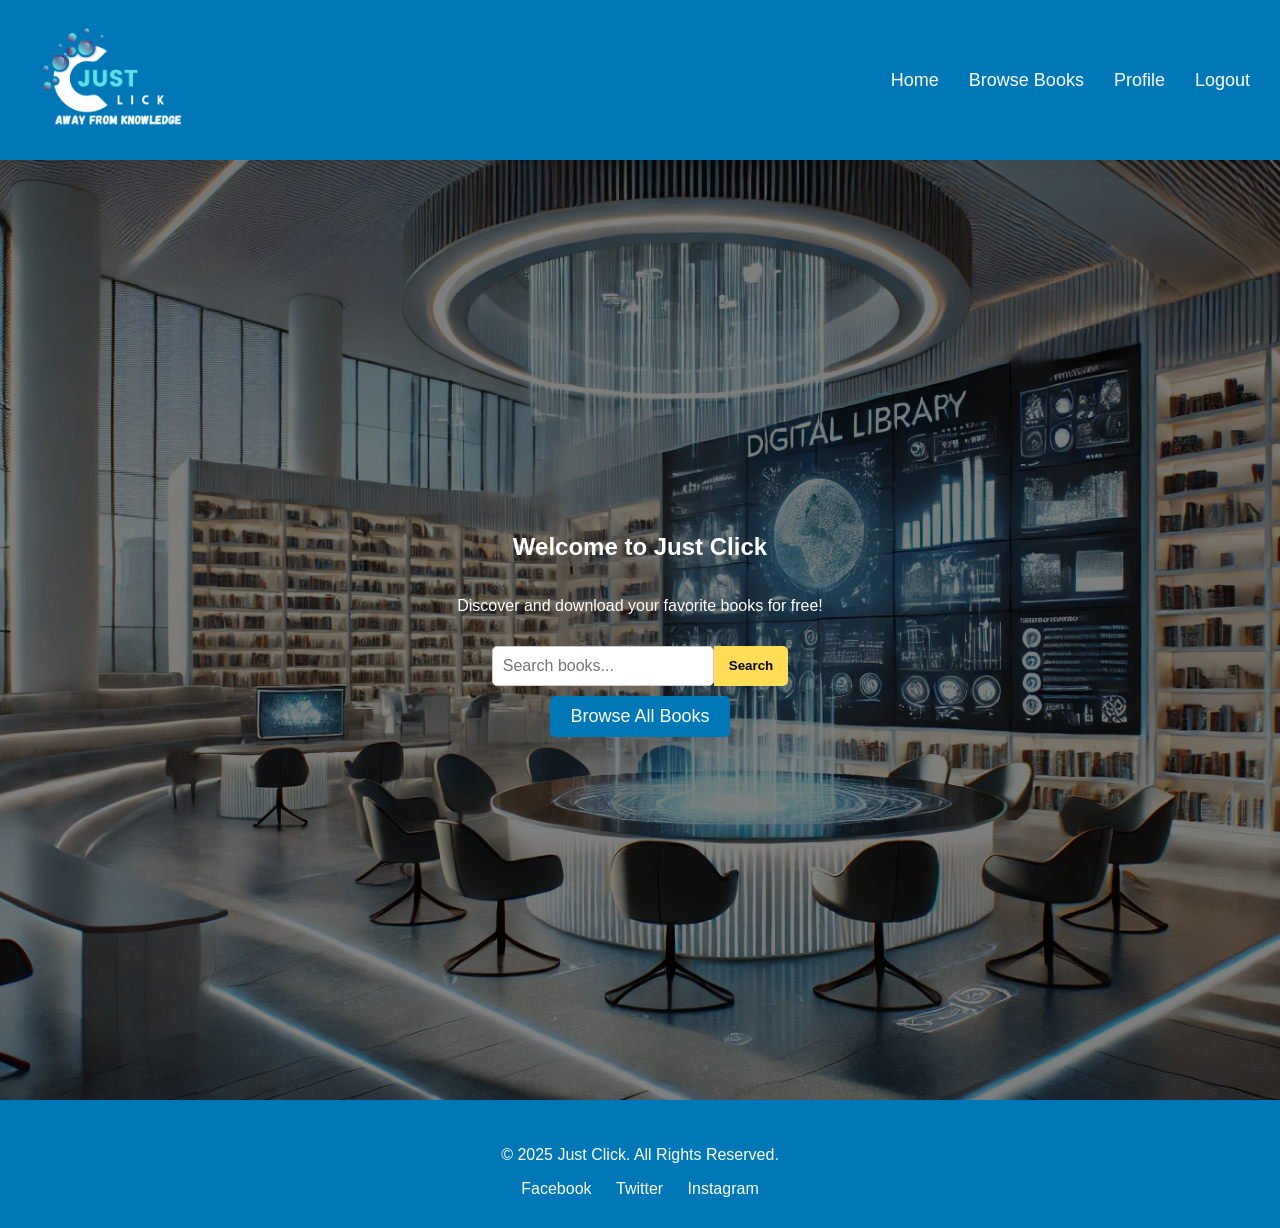
<file: index.html>
<!DOCTYPE html>
<html lang="en">
<head>
    <meta charset="UTF-8">
    <meta name="viewport" content="width=device-width, initial-scale=1.0">
    <meta name="description" content="Explore and download your favorite books for free at Just Click Library. Discover a wide range of featured books and more!">
    <title>E-Book Library | Home</title>
    <link rel="stylesheet" href="styles.css">
</head>
<body>
    <!-- Header Section -->
    <header>
        <div class="logo">
        <img src="logo.png">
        </div>
        <nav>
            <ul>
                <li><a href="home.html">Home</a></li>
                <li><a href="browsebooks.html">Browse Books</a></li>
                <li><a href="profile.html" class="active">Profile</a></li>
                <li><a href="logout.html">Logout</a></li>
            </ul>
        </nav>
    </header>

    <!-- Hero Section -->
    <section class="hero">
        
        <h1>Welcome to  Just Click</h1>
        <p>Discover and download your favorite books for free!</p>
        <form action="/search" method="GET" class="searchbar">
            <input type="text" name="query" placeholder="Search books...">
            <button type="submit">Search</button>
        </form>
        <a href="browsebooks.html" class="cta-button">Browse All Books</a>
    </section>

    <!-- Featured Books Section 
    <section class="featured">
        <h2>Featured Books</h2>
        <div class="book-list">
            <div class="book">
                <a href="book1-details.html">
                    <img src="48lawsofpower.jpg" alt="48 Laws of Power">
                    <h3>48 Laws of Power</h3>
                </a>
            </div>
            <div class="book">
                <a href="book2-details.html">
                    <img src="allquiteonwesternfront.jpg" alt="All Quiet on the Western Front">
                    <h3>All Quiet on the Western Front</h3>
                </a>
            </div>
            <div class="book">
                <a href="book3-details.html">
                    <img src="thinkandgrowrich.jpg" alt="Think and Grow Rich">
                    <h3>Think and Grow Rich</h3>
                </a>
            </div>
        </div>
    </section>
-->
    <!-- Footer -->
    <footer>
        <p>&copy; 2025 Just Click. All Rights Reserved.</p>
        <div class="social-links">
            <a href="#">Facebook</a>
            <a href="#">Twitter</a>
            <a href="#">Instagram</a>
        </div>
    </footer>
</body>
</html>
</file>
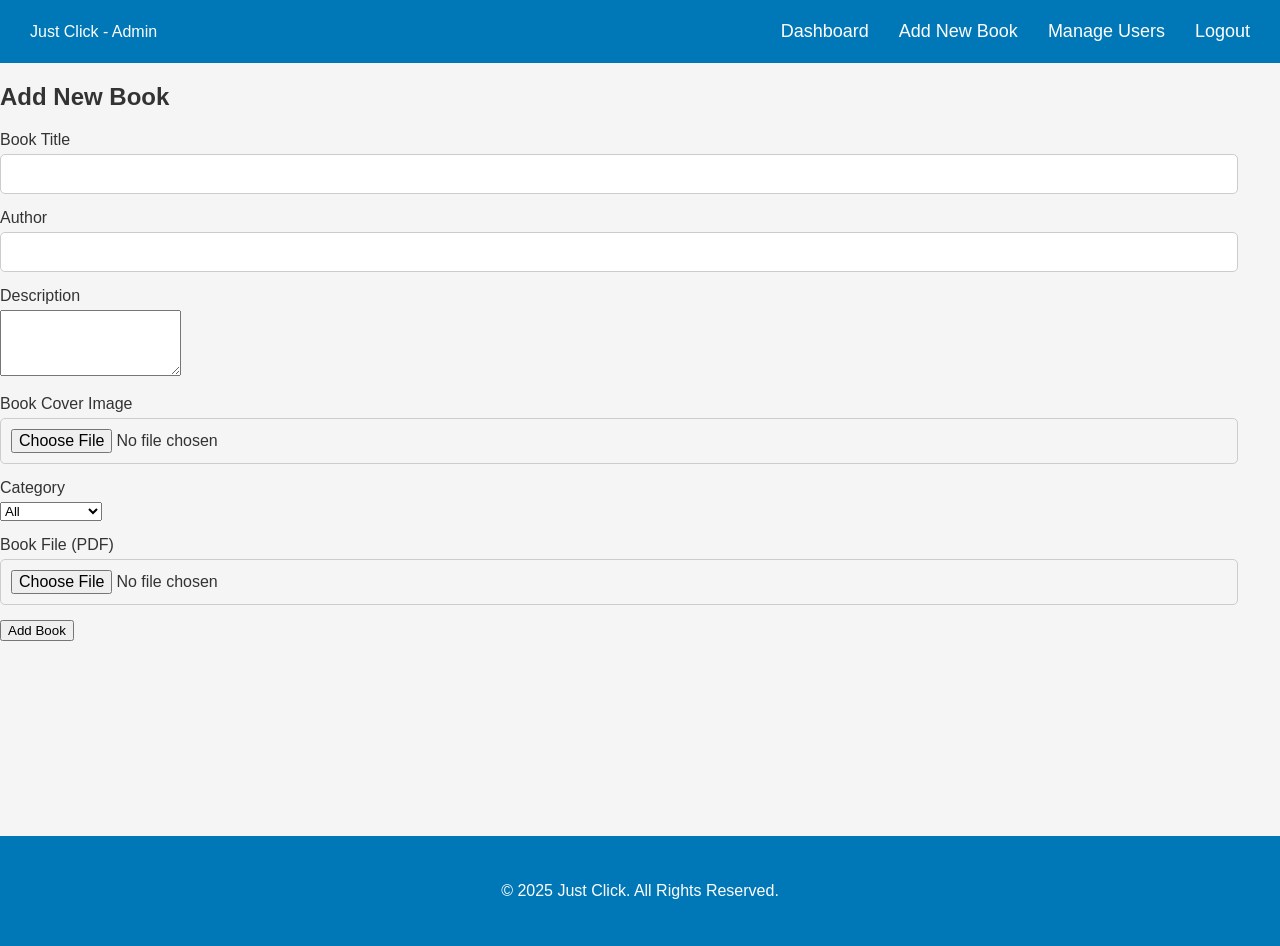
<file: addbook.html>
<!DOCTYPE html>
<html lang="en">
<head>
    <meta charset="UTF-8">
    <meta name="viewport" content="width=device-width, initial-scale=1.0">
    <meta name="description" content="Add a new book to the Just Click Library">
    <title>Add New Book | Just Click</title>
    <link rel="stylesheet" href="styles.css">
</head>
<body>
    <!-- Admin Header -->
    <header>
        <div class="logo">Just Click - Admin</div>
        <nav>
            <ul>
                <li><a href="admin.html">Dashboard</a></li>
                <li><a href="addbook.html">Add New Book</a></li>
                <li><a href="manageusers.html">Manage Users</a></li>
                <li><a href="logout.html">Logout</a></li>
            </ul>
        </nav>
    </header>

    <!-- Add Book Form -->
    <section class="add-book">
        <h1>Add New Book</h1>
        <form action="/admin/addbook" method="POST" enctype="multipart/form-data">
            <div class="form-group">
                <label for="title">Book Title</label>
                <input type="text" id="title" name="title" required>
            </div>
            <div class="form-group">
                <label for="author">Author</label>
                <input type="text" id="author" name="author" required>
            </div>
            <div class="form-group">
                <label for="description">Description</label>
                <textarea id="description" name="description" rows="4" required></textarea>
            </div>
            <div class="form-group">
                <label for="cover">Book Cover Image</label>
                <input type="file" id="cover" name="cover" accept="image/*" required>
            </div>
            <div class="form-group">
                <div class="form-group">
                    <label for="category">Category</label>
                    <select id="category" name="category" required>
                        <option value="">All</option>
                        <option value="self-help">Self-Help</option>
                        <option value="Science">Science</option>
                        <option value="Maths">Maths</option>
                        <option value="Programming">Programming</option>
                    </select>
                </div>
                <div class="form-group">
                    <label for="book-file">Book File (PDF)</label>
                    <input type="file" id="book-file" name="book-file" accept=".pdf" required>
                </div>
                <button type="submit">Add Book</button>
            </div>
        </form>
    </section>
    <br>
    <br>
    <br>
    <br>
    <br>
    <br>
    <br>
    <br>
    <br>
    <br>
  <!-- Footer -->
    <footer>
        <p>&copy; 2025 Just Click. All Rights Reserved.</p>
    </footer>
</body>
</html>
</file>
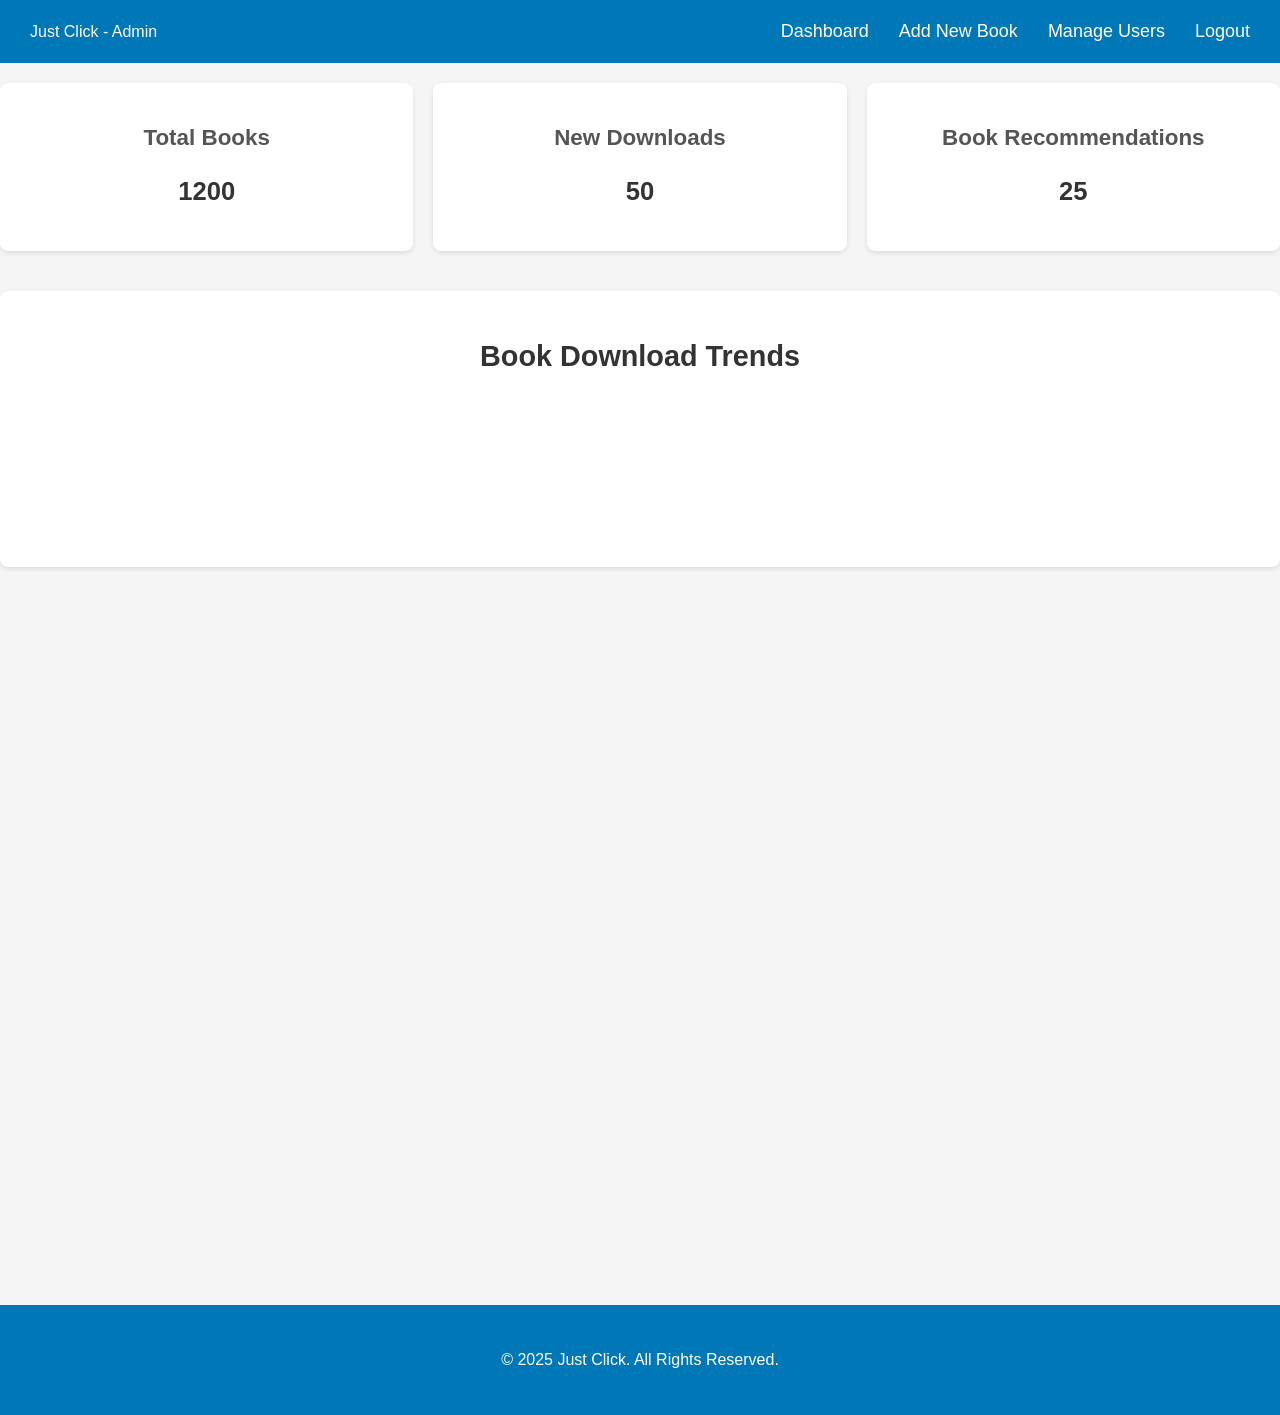
<file: admin.html>
<!DOCTYPE html>
<html lang="en">
<head>
    <meta charset="UTF-8">
    <meta name="viewport" content="width=device-width, initial-scale=1.0">
    <meta name="description" content="Admin Panel for managing E-Book Library content">
    <title>Admin Panel | Just Click</title>
    <link rel="stylesheet" href="styles.css">
</head>
<body>
    <!-- Admin Header -->
    <header>
        <div class="logo">Just Click - Admin</div>
        <nav>
            <ul>
                <li><a href="admin.html">Dashboard</a></li>
                <li><a href="addbook.html">Add New Book</a></li>
                <li><a href="manageusers.html">Manage Users</a></li>
                <li><a href="logout.html">Logout</a></li>
            </ul>
        </nav>
    </header>

    <!-- Admin Dashboard -->
    
    <!-- Dashboard Section -->
    <section class="dashboard">
        <h2></h2>
        <div class="dashboard-cards">
            <!-- Example Cards for Dashboard Metrics -->
            <div class="dashboard-card">
                <h3>Total Books</h3>
                <p>1200</p>
            </div>
            <div class="dashboard-card">
                <h3>New Downloads</h3>
                <p>50</p>
            </div>
            <div class="dashboard-card">
                <h3>Book Recommendations</h3>
                <p>25</p>
            </div>
        </div>
        <!-- Additional Data like Graphs/Charts (You can later add them dynamically with JS) -->
        <div class="dashboard-graphs">
            <h3>Book Download Trends</h3>
            <canvas id="downloadsChart"></canvas>
            
        </div>
    </section>
    <br>
    <br>
    <br>
    <br>
    <br>
    
<br>
<br>
<br>
<br>
<br>

<br>
<br>
<br>
<br>
<br>

<br>
<br>
<br>
<br>
<br>

<br>
<br>
<br>
<br>
<br>
<br>
<br>
<br>
<br>
<br>
<br>

<br>
<br>
<br>
<br>
<br>

<br>
<br>
<br>
<br>
<br>
    <!-- Footer -->
    <footer>
        <p>&copy; 2025 Just Click. All Rights Reserved.</p>
    </footer>
</body>
</html>
</file>
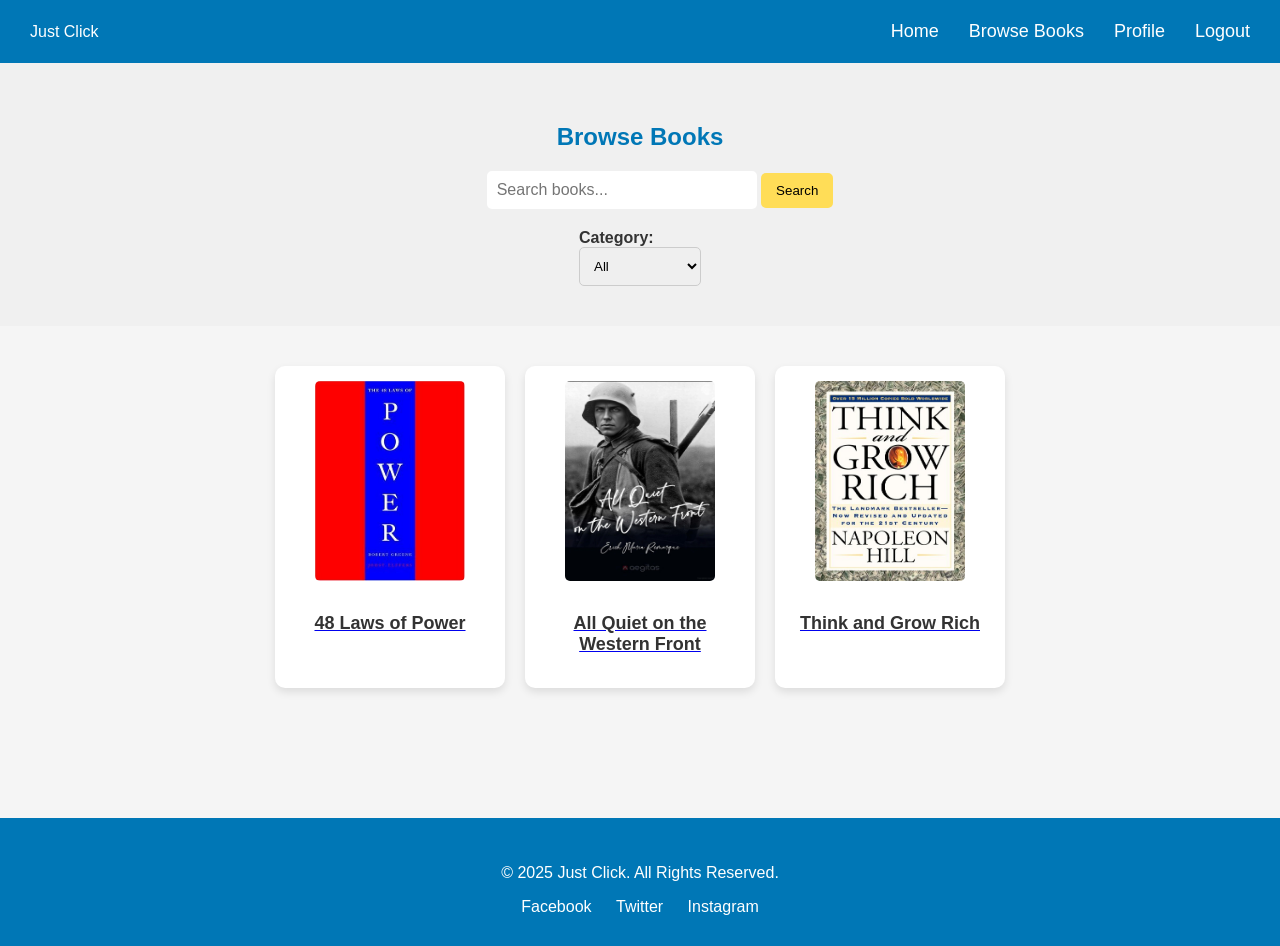
<file: browsebooks.html>
<!DOCTYPE html>
<html lang="en">
<head>
    <meta charset="UTF-8">
    <meta name="viewport" content="width=device-width, initial-scale=1.0">
    <meta name="description" content="Browse and explore a wide range of books available for free download at E-Book Library.">
    <title>Just Click | Browse Books</title>
    <link rel="stylesheet" href="styles.css">
</head>
<body>
    <!-- Header Section -->
    <header>
        <div class="logo">Just Click</div>
        <nav>
            <ul>
                <li><a href="home.html">Home</a></li>
                <li><a href="browsebooks.html">Browse Books</a></li>
                <li><a href="profile.html" class="active">Profile</a></li>
                <li><a href="logout.html">Logout</a></li>
            </ul>
        </nav>
    </header>

    <!-- Search and Filter Section -->
    <section class="search-filter">
        <h1>Browse Books</h1>
        <form action="/search" method="GET" class="search-bar">
            <input type="text" name="query" placeholder="Search books...">
            <button type="submit">Search</button>
        </form>
        <div class="filter-options">
            <label for="category">Category:</label>
            <select id="category" name="category">
                <option value="">All</option>
                <option value="self-help">Self-Help</option>
                <option value="Science">Science</option>
                <option value="Maths">Maths</option>
                <option value="Programming">Programming</option>
            </select>
        </div>
    </section>

    <!-- Book Listings Section -->
    <section class="book-listings">
        <div class="book-list">
            <!-- Sample Book Card -->
            <div class="book">
                <a href="book1-details.html">
                    <img src="48lawsofpower.jpg" alt="48 Laws of Power">
                    <h3>48 Laws of Power</h3>
                </a>
            </div>
            <div class="book">
                <a href="book2-details.html">
                    <img src="allquiteonwesternfront.jpg" alt="All Quiet on the Western Front">
                    <h3>All Quiet on the Western Front</h3>
                </a>
            </div>
            <div class="book">
                <a href="book3-details.html">
                    <img src="thinkandgrowrich.jpg" alt="Think and Grow Rich">
                    <h3>Think and Grow Rich</h3>
                </a>
            </div>
            <!-- More books can be added here -->
        </div>
    </section>
<br>
<br>
<br>
<br>
<br>

    <!-- Footer -->
    <footer>
        <p>&copy; 2025 Just Click. All Rights Reserved.</p>
        <div class="social-links">
            <a href="#">Facebook</a>
            <a href="#">Twitter</a>
            <a href="#">Instagram</a>
        </div>
    </footer>
</body>
</html>
</file>
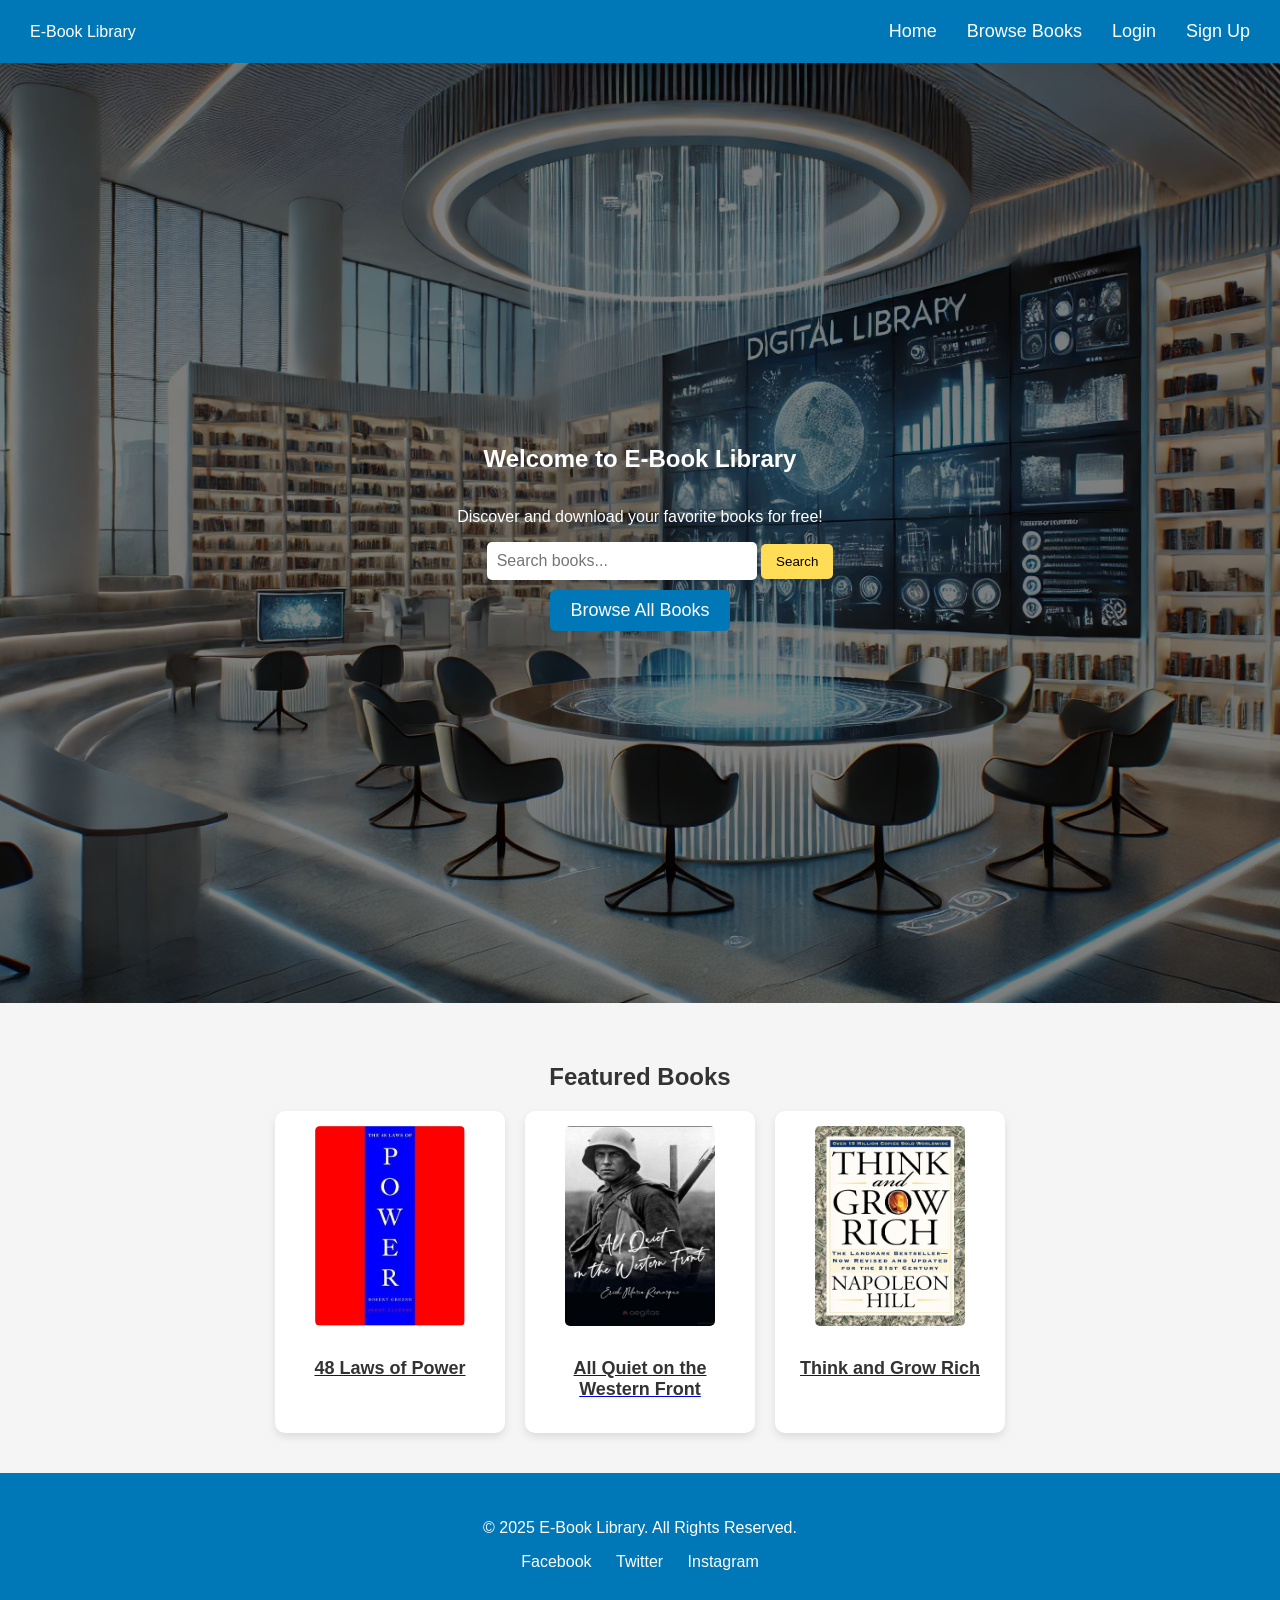
<file: guest.html>
<!DOCTYPE html>
<html lang="en">
<head>
    <meta charset="UTF-8">
    <meta name="viewport" content="width=device-width, initial-scale=1.0">
    <meta name="description" content="Explore and download your favorite books for free at E-Book Library. Discover a wide range of featured books and more!">
    <title>E-Book Library | Guest</title>
    <link rel="stylesheet" href="styles.css">
</head>
<body>
    <!-- Header Section -->
    <header>
        <div class="logo">E-Book Library</div>
        <nav>
            <ul>
                <li><a href="guesthome.html">Home</a></li>
                <li><a href="browsebooks.html">Browse Books</a></li>
                <li><a href="login.html">Login</a></li>
                <li><a href="signup.html">Sign Up</a></li>
            </ul>
        </nav>
    </header>

    <!-- Hero Section -->
    <section class="hero">
        <h1>Welcome to E-Book Library</h1>
        <p>Discover and download your favorite books for free!</p>
        <form action="/search" method="GET" class="search-bar">
            <input type="text" name="query" placeholder="Search books...">
            <button type="submit">Search</button>
        </form>
        <a href="browsebooks.html" class="cta-button">Browse All Books</a>
    </section>

    <!-- Featured Books Section -->
    <section class="featured">
        <h2>Featured Books</h2>
        <div class="book-list">
            <div class="book">
                <a href="book1-details.html">
                    <img src="48lawsofpower.jpg" alt="48 Laws of Power">
                    <h3>48 Laws of Power</h3>
                </a>
            </div>
            <div class="book">
                <a href="book2-details.html">
                    <img src="allquiteonwesternfront.jpg" alt="All Quiet on the Western Front">
                    <h3>All Quiet on the Western Front</h3>
                </a>
            </div>
            <div class="book">
                <a href="book3-details.html">
                    <img src="thinkandgrowrich.jpg" alt="Think and Grow Rich">
                    <h3>Think and Grow Rich</h3>
                </a>
            </div>
        </div>
    </section>

    <!-- Footer -->
    <footer>
        <p>&copy; 2025 E-Book Library. All Rights Reserved.</p>
        <div class="social-links">
            <a href="#">Facebook</a>
            <a href="#">Twitter</a>
            <a href="#">Instagram</a>
        </div>
    </footer>
</body>
</html>
</file>
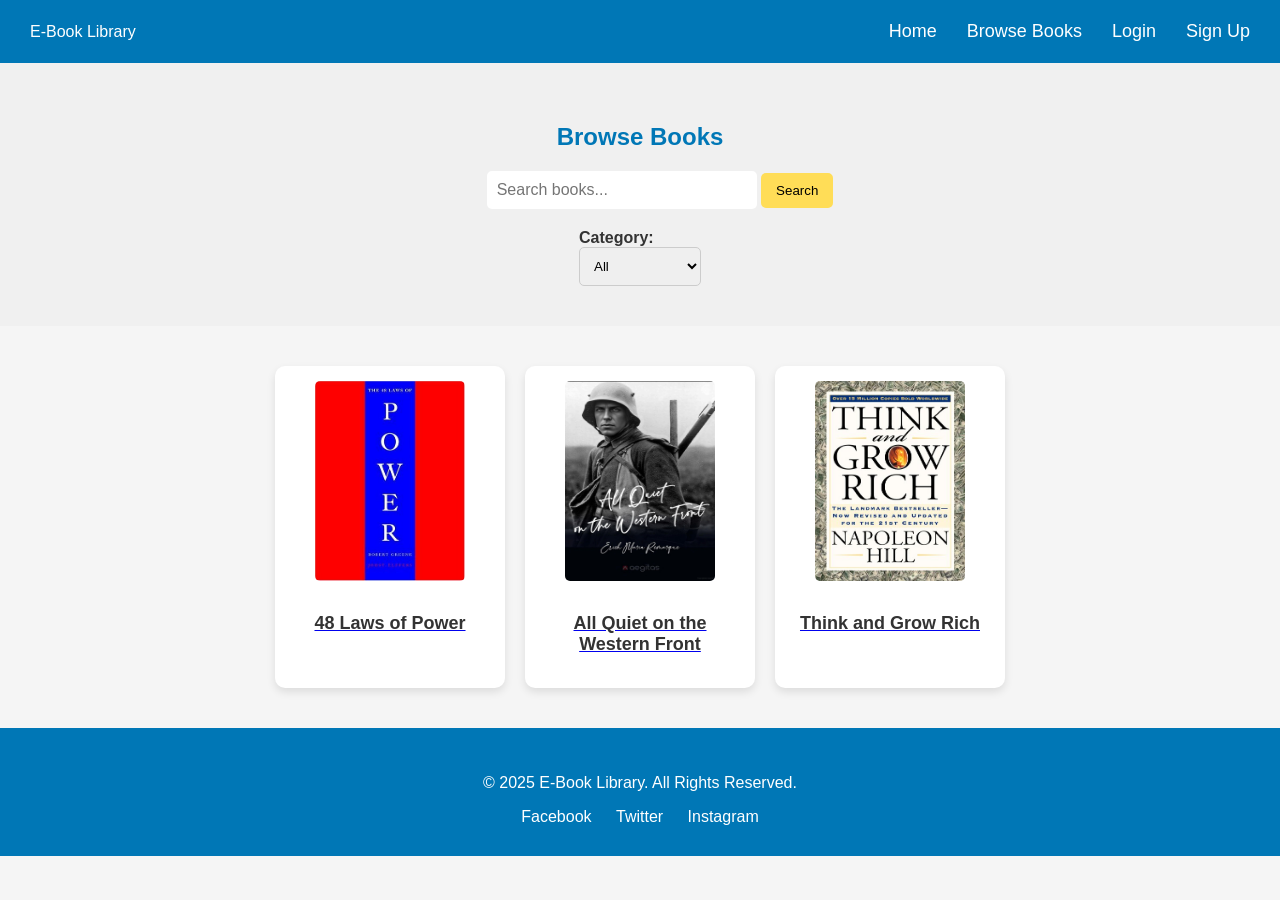
<file: guestbrowsebooks.html>
<!DOCTYPE html>
<html lang="en">
<head>
    <meta charset="UTF-8">
    <meta name="viewport" content="width=device-width, initial-scale=1.0">
    <meta name="description" content="Browse and explore a wide range of books available for free download at E-Book Library.">
    <title>E-Book Library | Browse Books</title>
    <link rel="stylesheet" href="styles.css">
</head>
<body>
    <!-- Header Section -->
    <header>
        <div class="logo">E-Book Library</div>
        <nav>
            <ul>
                <li><a href="guesthome.html">Home</a></li>
                <li><a href="guestbrowsebooks.html">Browse Books</a></li>
                <li><a href="login.html">Login</a></li>
                <li><a href="signup.html">Sign Up</a></li>
            </ul>
        </nav>
    </header>

    <!-- Search and Filter Section -->
    <section class="search-filter">
        <h1>Browse Books</h1>
        <form action="/search" method="GET" class="search-bar">
            <input type="text" name="query" placeholder="Search books...">
            <button type="submit">Search</button>
        </form>
        <div class="filter-options">
            <label for="category">Category:</label>
            <select id="category" name="category">
                <option value="">All</option>
                <option value="self-help">Self-Help</option>
                <option value="Science">Science</option>
                <option value="Maths">Maths</option>
                <option value="Programming">Programming</option>
            </select>
        </div>
    </section>

    <!-- Book Listings Section -->
    <section class="book-listings">
        <div class="book-list">
            <!-- Sample Book Card -->
            <div class="book">
                <a href="book1-details.html">
                    <img src="48lawsofpower.jpg" alt="48 Laws of Power">
                    <h3>48 Laws of Power</h3>
                </a>
            </div>
            <div class="book">
                <a href="book2-details.html">
                    <img src="allquiteonwesternfront.jpg" alt="All Quiet on the Western Front">
                    <h3>All Quiet on the Western Front</h3>
                </a>
            </div>
            <div class="book">
                <a href="book3-details.html">
                    <img src="thinkandgrowrich.jpg" alt="Think and Grow Rich">
                    <h3>Think and Grow Rich</h3>
                </a>
            </div>
            <!-- More books can be added here -->
        </div>
    </section>

    <!-- Footer -->
    <footer>
        <p>&copy; 2025 E-Book Library. All Rights Reserved.</p>
        <div class="social-links">
            <a href="#">Facebook</a>
            <a href="#">Twitter</a>
            <a href="#">Instagram</a>
        </div>
    </footer>
</body>
</html>
</file>
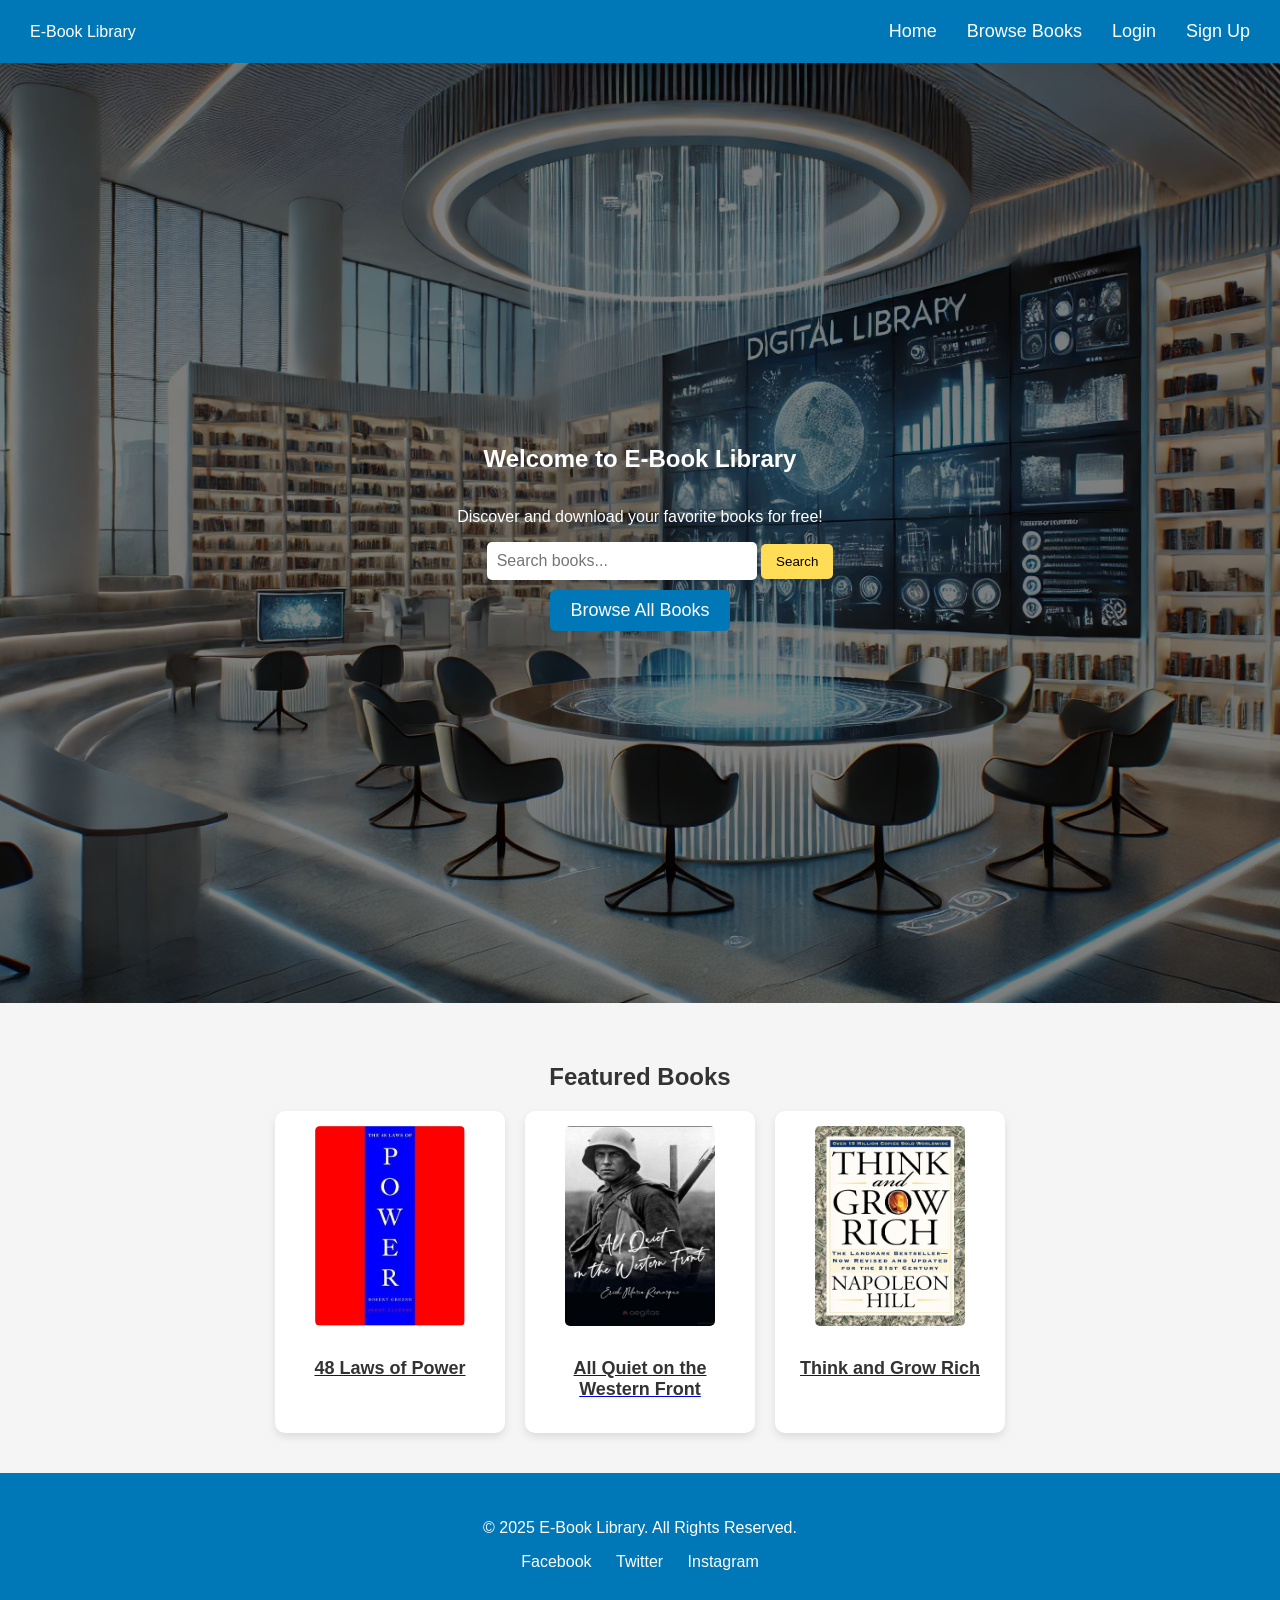
<file: guesthome.html>
<!DOCTYPE html>
<html lang="en">
<head>
    <meta charset="UTF-8">
    <meta name="viewport" content="width=device-width, initial-scale=1.0">
    <meta name="description" content="Explore and download your favorite books for free at E-Book Library. Discover a wide range of featured books and more!">
    <title>E-Book Library | Home</title>
    <link rel="stylesheet" href="styles.css">
</head>
<body>
    <!-- Header Section -->
    <header>
        <div class="logo">E-Book Library</div>
        <nav>
            <ul>
                <li><a href="guesthome.html">Home</a></li>
                <li><a href="guestbrowsebooks.html">Browse Books</a></li>
                <li><a href="login.html">Login</a></li>
                <li><a href="signup.html">Sign Up</a></li>
            </ul>
        </nav>
    </header>

    <!-- Hero Section -->
    <section class="hero">
        <h1>Welcome to E-Book Library</h1>
        <p>Discover and download your favorite books for free!</p>
        <form action="/search" method="GET" class="search-bar">
            <input type="text" name="query" placeholder="Search books...">
            <button type="submit">Search</button>
        </form>
        <a href="browsebooks.html" class="cta-button">Browse All Books</a>
    </section>

    <!-- Featured Books Section -->
    <section class="featured">
        <h2>Featured Books</h2>
        <div class="book-list">
            <div class="book">
                <a href="book1-details.html">
                    <img src="48lawsofpower.jpg" alt="48 Laws of Power">
                    <h3>48 Laws of Power</h3>
                </a>
            </div>
            <div class="book">
                <a href="book2-details.html">
                    <img src="allquiteonwesternfront.jpg" alt="All Quiet on the Western Front">
                    <h3>All Quiet on the Western Front</h3>
                </a>
            </div>
            <div class="book">
                <a href="book3-details.html">
                    <img src="thinkandgrowrich.jpg" alt="Think and Grow Rich">
                    <h3>Think and Grow Rich</h3>
                </a>
            </div>
        </div>
    </section>

    <!-- Footer -->
    <footer>
        <p>&copy; 2025 E-Book Library. All Rights Reserved.</p>
        <div class="social-links">
            <a href="#">Facebook</a>
            <a href="#">Twitter</a>
            <a href="#">Instagram</a>
        </div>
    </footer>
</body>
</html>
</file>
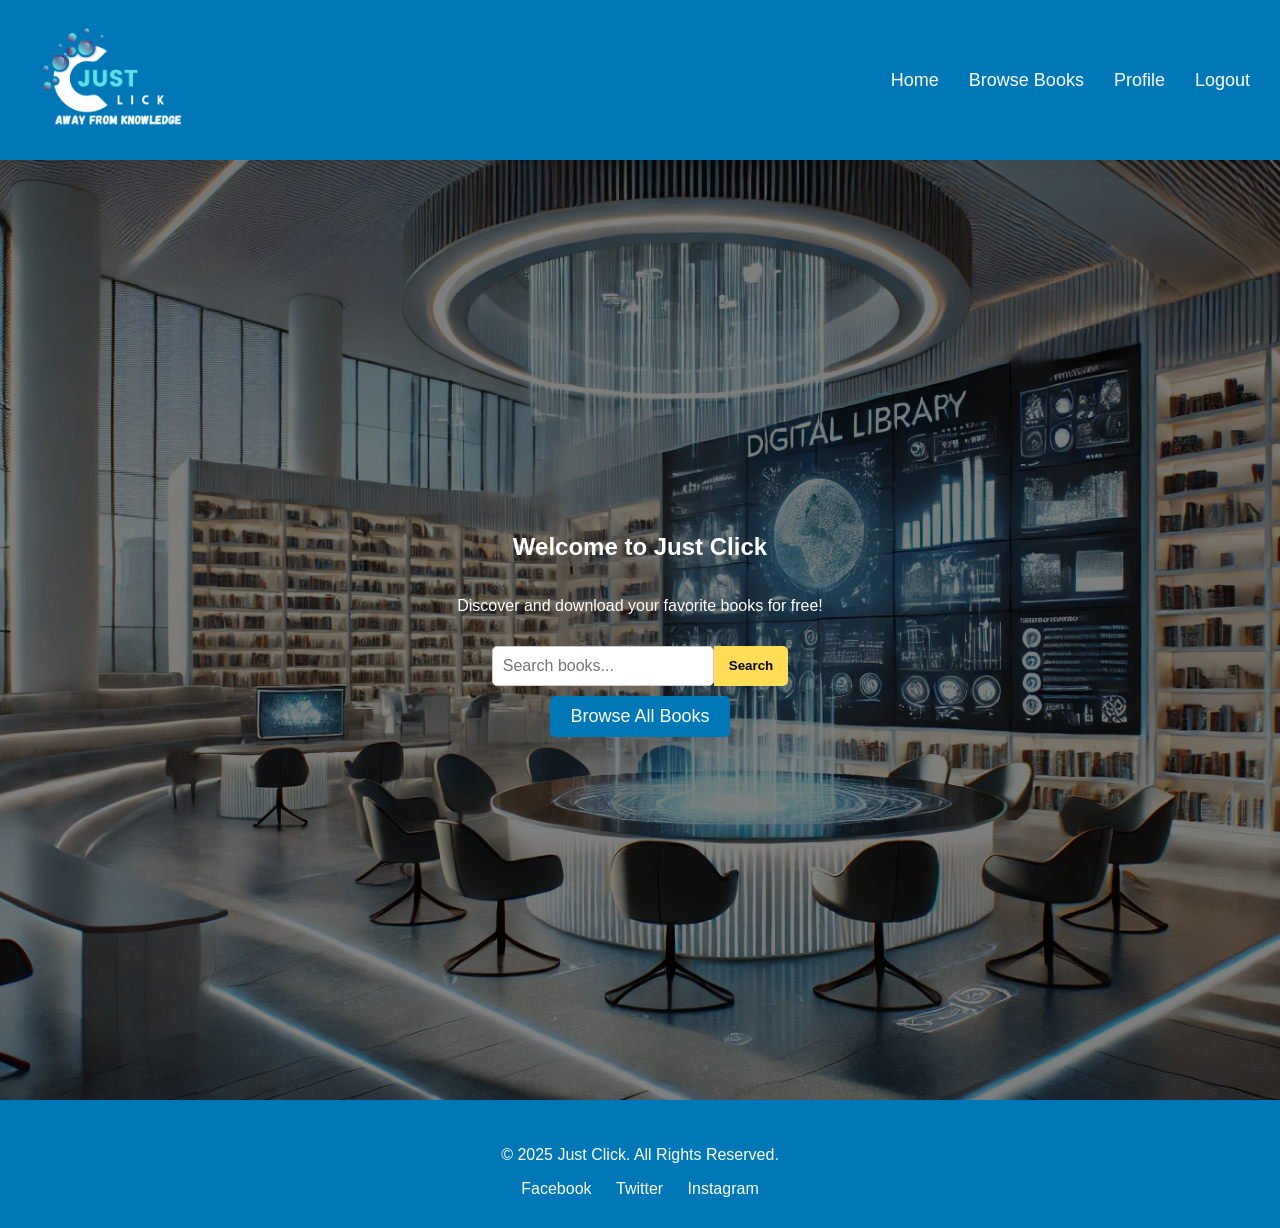
<file: home.html>
<!DOCTYPE html>
<html lang="en">
<head>
    <meta charset="UTF-8">
    <meta name="viewport" content="width=device-width, initial-scale=1.0">
    <meta name="description" content="Explore and download your favorite books for free at Just Click Library. Discover a wide range of featured books and more!">
    <title>E-Book Library | Home</title>
    <link rel="stylesheet" href="styles.css">
</head>
<body>
    <!-- Header Section -->
    <header>
        <div class="logo">
        <img src="logo.png">
        </div>
        <nav>
            <ul>
                <li><a href="home.html">Home</a></li>
                <li><a href="browsebooks.html">Browse Books</a></li>
                <li><a href="profile.html" class="active">Profile</a></li>
                <li><a href="logout.html">Logout</a></li>
            </ul>
        </nav>
    </header>

    <!-- Hero Section -->
    <section class="hero">
        
        <h1>Welcome to  Just Click</h1>
        <p>Discover and download your favorite books for free!</p>
        <form action="/search" method="GET" class="searchbar">
            <input type="text" name="query" placeholder="Search books...">
            <button type="submit">Search</button>
        </form>
        <a href="browsebooks.html" class="cta-button">Browse All Books</a>
    </section>

    <!-- Featured Books Section 
    <section class="featured">
        <h2>Featured Books</h2>
        <div class="book-list">
            <div class="book">
                <a href="book1-details.html">
                    <img src="48lawsofpower.jpg" alt="48 Laws of Power">
                    <h3>48 Laws of Power</h3>
                </a>
            </div>
            <div class="book">
                <a href="book2-details.html">
                    <img src="allquiteonwesternfront.jpg" alt="All Quiet on the Western Front">
                    <h3>All Quiet on the Western Front</h3>
                </a>
            </div>
            <div class="book">
                <a href="book3-details.html">
                    <img src="thinkandgrowrich.jpg" alt="Think and Grow Rich">
                    <h3>Think and Grow Rich</h3>
                </a>
            </div>
        </div>
    </section>
-->
    <!-- Footer -->
    <footer>
        <p>&copy; 2025 Just Click. All Rights Reserved.</p>
        <div class="social-links">
            <a href="#">Facebook</a>
            <a href="#">Twitter</a>
            <a href="#">Instagram</a>
        </div>
    </footer>
</body>
</html>
</file>
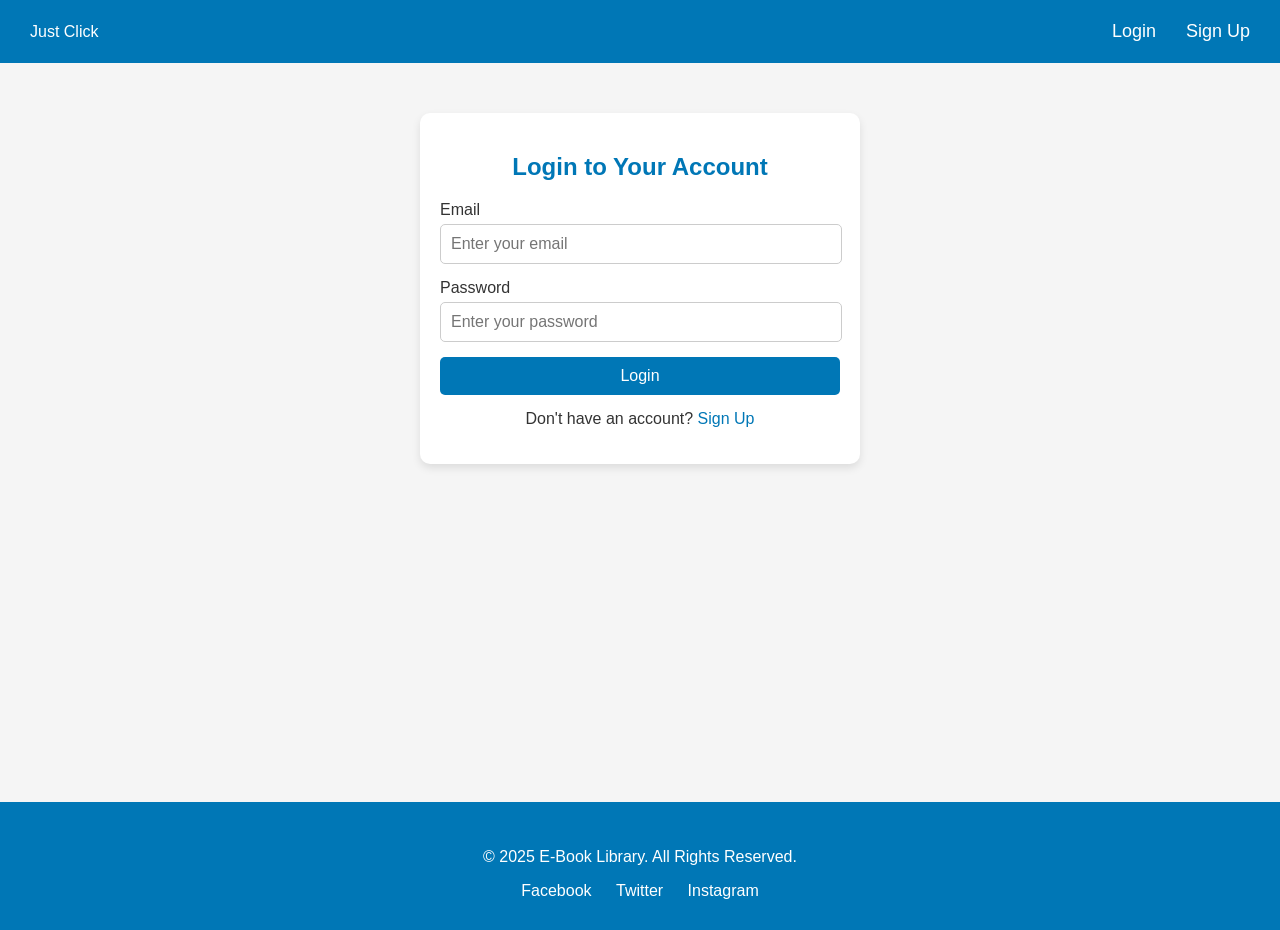
<file: login.html>
<!DOCTYPE html>
<html lang="en">
<head>
    <meta charset="UTF-8">
    <meta name="viewport" content="width=device-width, initial-scale=1.0">
    <meta name="description" content="Log in to your E-Book Library account to access your favorite books.">
    <title>E-Book Library | Login</title>
    <link rel="stylesheet" href="styles.css">
</head>
<body>
    <!-- Header Section -->
    <header>
        <div class="logo">Just Click</div>
        <nav>
            <ul>
                <li><a href="login.html" class="active">Login</a></li>
                <li><a href="signup.html">Sign Up</a></li>
            </ul>
        </nav>
    </header>

    <!-- Login Form Section -->
    <section class="auth-form">
        <h2>Login to Your Account</h2>
        <form id="login-form" action="/login" method="POST">
            <div class="form-group">
                <label for="email">Email</label>
                <input type="email" id="email" name="email" placeholder="Enter your email" required>
            </div>
            <div class="form-group">
                <label for="password">Password</label>
                <input type="password" id="password" name="password" placeholder="Enter your password" required>
            </div>
            <button type="submit" class="submit-button">Login</button>
        </form>
        <p>Don't have an account? <a href="signup.html">Sign Up</a></p>
    </section>
    <br>
    <br>
    <br>
    <br>
    <br>
    <br>
    <br>
    <br>
    <br>
<br>
<br>
<br>
<br>
<br>
<br>
<br>
    <!-- Footer -->
    <footer>
        <p>&copy; 2025 E-Book Library. All Rights Reserved.</p>
        <div class="social-links">
            <a href="#">Facebook</a>
            <a href="#">Twitter</a>
            <a href="#">Instagram</a>
        </div>
    </footer>

    <!-- JavaScript for Form Submission -->
    <script>
        document.getElementById('login-form').addEventListener('submit', function(event) {
            event.preventDefault(); // Prevent the form from submitting the traditional way

            // Simulate a successful login (you can replace this with actual backend logic)
            alert('Login successful! Redirecting to home page...');

            // Redirect to the home page after 2 seconds
            setTimeout(function() {
                window.location.href = 'home.html';
            }, 2000);
        });
    </script>
</body>
</html>
</file>
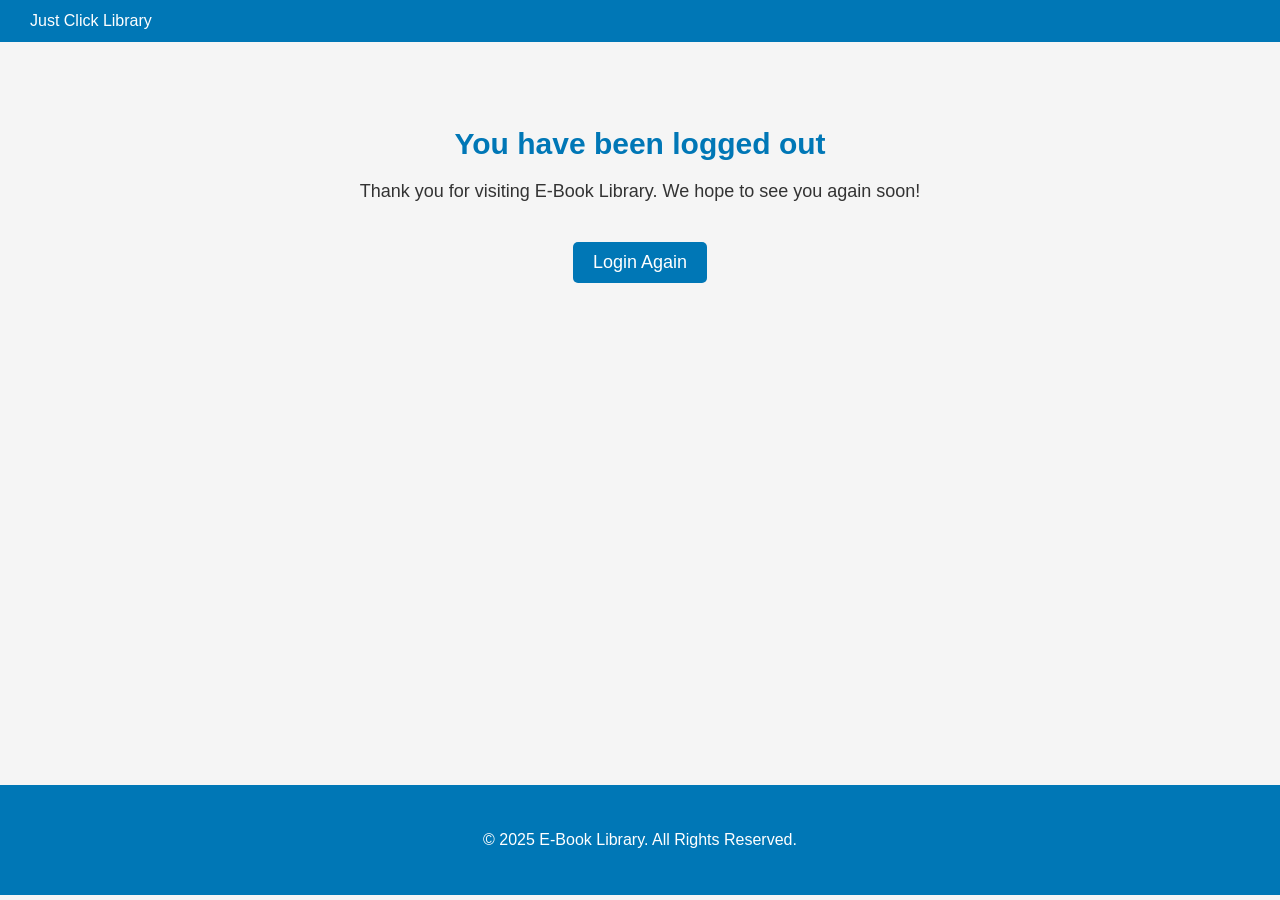
<file: logout.html>
<!DOCTYPE html>
<html lang="en">
<head>
    <meta charset="UTF-8">
    <meta name="viewport" content="width=device-width, initial-scale=1.0">
    <meta name="description" content="Logout from E-Book Library">
    <title>Logout | E-Book Library</title>
    <link rel="stylesheet" href="styles.css">
</head>
<body>
    <!-- Header Section -->
    <header>
        <div class="logo">Just Click Library</div>
        <nav>
            <ul>
                
            </ul>
        </nav>
    </header>

    <!-- Logout Section -->
    <section class="logout">
        <h1>You have been logged out</h1>
        <p>Thank you for visiting E-Book Library. We hope to see you again soon!</p>
        <a href="login.html" class="cta-button">Login Again</a>
    </section>
<br>
<br>
<br>
<br>
<br>
<br>
<br>
<br>
<br>
<br>
<br>
<br>
<br>
<br>
<br>
<br>
<br>
<br>
<br>
<br>
<br>
<br>
<br>
<br>
    
    <!-- Footer -->
    <footer>
        <p>&copy; 2025 E-Book Library. All Rights Reserved.</p>
    </footer>
</body>
</html>
</file>
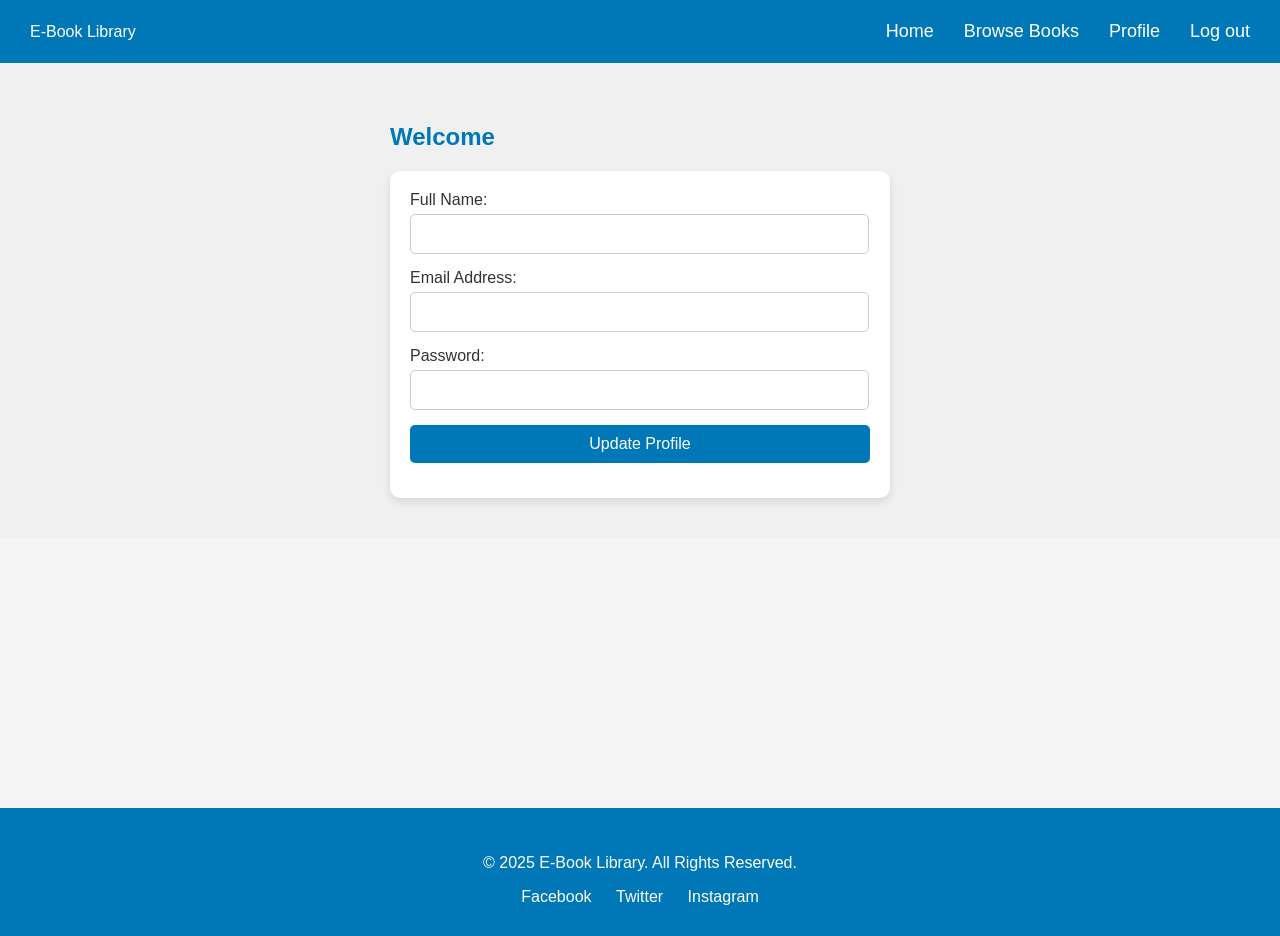
<file: profile.html>
<!DOCTYPE html>
<html lang="en">
<head>
    <meta charset="UTF-8">
    <meta name="viewport" content="width=device-width, initial-scale=1.0">
    <meta name="description" content="View and edit your profile at E-Book Library. Update your information and manage your account.">
    <title>E-Book Library | Profile</title>
    <link rel="stylesheet" href="styles.css">
</head>
<body>
    <!-- Header Section -->
    <header>
        <div class="logo">E-Book Library</div>
        <nav>
            <ul>
                <li><a href="home.html">Home</a></li>
                <li><a href="browsebooks.html">Browse Books</a></li>
                <li><a href="profile.html" class="active">Profile</a></li>
                <li><a href="logout.html" class="active">Log out</a></li>
            </ul>
        </nav>
    </header>

    <!-- Profile Section -->
    <section class="profile-section">
        <div class="profile-container">
            <div class="profile-details">
                <h1>Welcome</h1>
                <form action="/update-profile" method="POST" class="profile-form">
                    <div class="form-group">
                        <label for="name">Full Name:</label>
                        <input type="text" id="name" name="name" required>
                    </div>
                    <div class="form-group">
                        <label for="email">Email Address:</label>
                        <input type="email" id="email" name="email" required>
                    </div>
                    <div class="form-group">
                        <label for="password">Password:</label>
                        <input type="password" id="password" name="password"  required>
                    </div>
                    <div class="form-group">
                        <button type="submit" class="submit-button">Update Profile</button>
                    </div>
                </form>
            </div>
        </div>
    </section>
<br>
<br>
<br>
<br>
<br>
<br>
<br>
<br>
<br>
<br>
<br>
<br>
<br>
<br>
<br>
    <!-- Footer -->
    <footer>
        <p>&copy; 2025 E-Book Library. All Rights Reserved.</p>
        <div class="social-links">
            <a href="#">Facebook</a>
            <a href="#">Twitter</a>
            <a href="#">Instagram</a>
        </div>
    </footer>
</body>
</html>
</file>
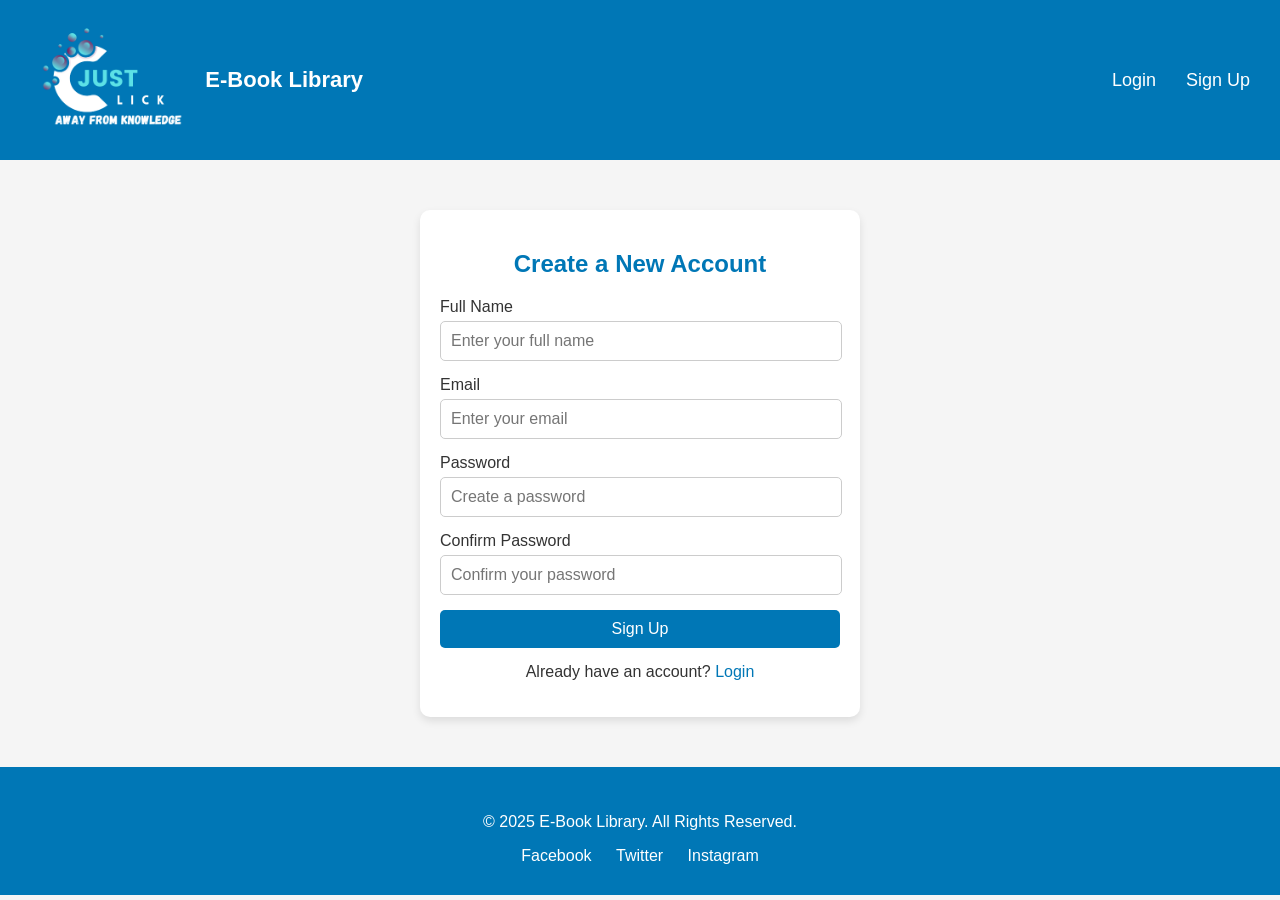
<file: signup.html>
<!DOCTYPE html>
<html lang="en">
<head>
    <meta charset="UTF-8">
    <meta name="viewport" content="width=device-width, initial-scale=1.0">
    <meta name="description" content="Sign up for an E-Book Library account to start exploring and downloading books.">
    <title>E-Book Library | Sign Up</title>
    <link rel="stylesheet" href="styles.css">
    <script src="signup.js"></script>

</head>
<body>

    <!-- Header Section -->
    <header>
        <div class="logo">
            <img src="logo.png" alt="E-Book Library Logo">
            <span>E-Book Library</span>
        </div>
        <nav>
            <ul>
                <li><a href="login.html">Login</a></li>
                <li><a href="signup.html" class="active">Sign Up</a></li>
            </ul>
        </nav>
    </header>

    <!-- Signup Form Section -->
    <section class="auth-form">
        <h2>Create a New Account</h2>
        <form id="signup-form" action="/signup" method="POST">
            <div class="form-group">
                <label for="name">Full Name</label>
                <input type="text" id="name" name="name" placeholder="Enter your full name" required>
                <small class="error-message" id="name-error"></small>
            </div>
            <div class="form-group">
                <label for="email">Email</label>
                <input type="email" id="email" name="email" placeholder="Enter your email" required>
                <small class="error-message" id="email-error"></small>
            </div>
            <div class="form-group">
                <label for="password">Password</label>
                <input type="password" id="password" name="password" placeholder="Create a password" required>
                <small class="error-message" id="password-error"></small>
            </div>
            <div class="form-group">
                <label for="confirm-password">Confirm Password</label>
                <input type="password" id="confirm-password" name="confirm-password" placeholder="Confirm your password" required>
                <small class="error-message" id="confirm-password-error"></small>
            </div>
            <button type="submit" class="submit-button">Sign Up</button>
        </form>
        <p>Already have an account? <a href="login.html">Login</a></p>
    </section>

    <!-- Footer -->
    <footer>
        <p>&copy; 2025 E-Book Library. All Rights Reserved.</p>
        <div class="social-links">
            <a href="#">Facebook</a>
            <a href="#">Twitter</a>
            <a href="#">Instagram</a>
        </div>
    </footer>
    <script>
        document.getElementById('signup-form').addEventListener('submit', function(event) {
    event.preventDefault();

    // Get form values
    let name = document.getElementById('name').value.trim();
    let email = document.getElementById('email').value.trim();
    let password = document.getElementById('password').value;
    let confirmPassword = document.getElementById('confirm-password').value;

    // Reset previous error messages
    document.querySelectorAll('.error-message').forEach(el => el.style.display = 'none');

    let isValid = true;

    // Name validation
    if (name.length < 3) {
        document.getElementById('name-error').textContent = "Name must be at least 3 characters long";
        document.getElementById('name-error').style.display = 'block';
        isValid = false;
    }

    // Email validation (simple check)
    if (!email.includes('@') || !email.includes('.')) {
        document.getElementById('email-error').textContent = "Enter a valid email";
        document.getElementById('email-error').style.display = 'block';
        isValid = false;
    }

    // Password validation
    if (password.length < 6) {
        document.getElementById('password-error').textContent = "Password must be at least 6 characters";
        document.getElementById('password-error').style.display = 'block';
        isValid = false;
    }

    // Confirm Password validation
    if (password !== confirmPassword) {
        document.getElementById('confirm-password-error').textContent = "Passwords do not match";
        document.getElementById('confirm-password-error').style.display = 'block';
        isValid = false;
    }

    // If all validations pass, proceed with signup
    if (isValid) {
        alert('Signup successful! Redirecting to login page...');
        setTimeout(() => {
            window.location.href = 'login.html';
        }, 2000);
    }
});

    </script>

</body>
</html>
</file>
<file: styles.css>
/* General Styles */
body {
    font-family: 'Poppins', sans-serif;
    margin: 0;
    padding: 0;
    box-sizing: border-box;
    background: #f5f5f5;
    color: #333;
}

html {
    scroll-behavior: smooth;
}

/* Header Styles */
header {
    background: rgba(255, 255, 255, 0.2); /* Transparent background */
    backdrop-filter: blur(100px); /* Blur effect */
    display: flex;
    justify-content: space-between;
    align-items: center;
    background: #0077b6;
    padding: 5px 30px;
    color: white;
}


.logo img {
    height: 150px;  /* Adjust size */
    width: auto;
    display: block;
}

.logo {
    display: flex;
    align-items: center;
    gap: 10px; /* Space between logo and text */
}




.logo span {
    font-size: 22px;
    font-weight: 600;
    color: white;
}

nav ul {
    list-style: none;
    display: flex;
    gap: 30px;
}

nav ul li a {
    font-size: large;
    font-family: 'Lucida Sans', 'Lucida Sans Regular', 'Lucida Grande', 'Lucida Sans Unicode', Geneva, Verdana, sans-serif; 
    text-decoration: none;
    color: white;
    font-weight: 500;
    transition: 0.3s;
}

nav ul li a:hover {
    color: #ffdd57;
}

/* Hero Section */
.hero {
    position: relative;
    background: url('lib.jpg') no-repeat center center/cover;
    height: 100vh; /* Full-screen height */
    display: flex;
    flex-direction: column;
    align-items: center;
    justify-content: center;
    text-align: center;
    color: white;
    padding: 20px;
}

.hero::before {
    content: "";
    position: absolute;
    top: 0;
    left: 0;
    width: 100%;
    height: 100%;
    background: rgba(0, 0, 0, 0.5); /* Dark overlay for better readability */
    z-index: 1;
}

.hero h1
    {
    font-size: x-large;
    position: relative;
    z-index: 2;
}

.hero form{

    position: relative;
    z-index: 2;
}

.hero .cta-button{

    position: relative;
    z-index: 2;
}

.hero p{

    position: relative;
    z-index: 2;
}
.searchbar {
    
    display: flex;
    margin-top: 15px;
}

.search-bar input {
    padding: 10px;
    border: none;
    border-radius: 5px 0 0 5px;
    outline: none;
}

.searchbar button {
    padding: 10px 15px;
    border: none;
    background: #ffdd57;
    color: black;
    font-weight: bold;
    border-radius: 0 5px 5px 0;
    cursor: pointer;
}

.cta-button {
    margin-top: 20px;
    padding: 12px 24px;
    background: #0077b6;
    color: white;
    text-decoration: none;
    font-size: 18px;
    border-radius: 5px;
    transition: background 0.3s ease;
}

.cta-button:hover {
    background: #005f7f;
}
/* dashboard*/
.dashboard-cards {
    
    display: flex;
    justify-content: space-between;
    gap: 20px;
    margin-bottom: 40px;
}

.dashboard-card {
    background-color: #ffffff;
    border-radius: 8px;
    box-shadow: 0 2px 5px rgba(0, 0, 0, 0.1);
    padding: 20px;
    text-align: center;
    flex: 1;
    transition: transform 0.3s ease-in-out;
}

.dashboard-card:hover {
    transform: scale(1.05);
}

.dashboard-card h3 {
    font-size: 1.4em;
    color: #555;
    margin-bottom: 10px;
}

.dashboard-card p {
    font-size: 1.6em;
    color: #333;
    font-weight: bold;
}

/* Graph Section */
.dashboard-graphs {
    background-color: #fff;
    padding: 20px;
    border-radius: 8px;
    box-shadow: 0 2px 5px rgba(0, 0, 0, 0.1);
}

.dashboard-graphs h3 {
    text-align: center;
    font-size: 1.8em;
    color: #333;
    margin-bottom: 20px;
}
/* Responsive Design */
@media (max-width: 768px) {
    .dashboard-cards {
        flex-direction: column;
        align-items: center;
    }

    .dashboard-card {
        margin-bottom: 20px;
        width: 100%;
    }
}

@media (max-width: 480px) {
    .dashboard h2 {
        font-size: 1.6em;
    }

    .dashboard-card h3 {
        font-size: 1.2em;
    }

    .dashboard-card p {
        font-size: 1.4em;
    }
}
/* Signup Page Styles */
.auth-form {
    max-width: 400px;
    margin: 50px auto;
    padding: 20px;
    background: white;
    border-radius: 10px;
    box-shadow: 0px 4px 8px rgba(0, 0, 0, 0.1);
    text-align: center;
}

.auth-form h2 {
    color: #0077b6;
}

.form-group {
    margin-bottom: 15px;
    text-align: left;
}

label {
    font-weight: bold;
    display: block;
}

input {
    width: 100%;
    padding: 10px;
    border: 1px solid #ccc;
    border-radius: 5px;
    font-size: 16px;
}

.error-message {
    color: red;
    font-size: 12px;
    display: none;
}

.submit-button {
    width: 100%;
    padding: 10px;
    background: #0077b6;
    color: white;
    border: none;
    border-radius: 5px;
    cursor: pointer;
    font-size: 18px;
    transition: 0.3s;
}

.submit-button:hover {
    background: #005f7f;
}

/* Featured Books */
.featured {
    text-align: center;
    padding: 40px;
}

.book-list {
    display: flex;
    justify-content: center;
    gap: 20px;
    flex-wrap: wrap;
}

.book {
    background: white;
    padding: 15px;
    border-radius: 10px;
    box-shadow: 0 4px 8px rgba(0, 0, 0, 0.1);
    transition: transform 0.3s ease, box-shadow 0.3s ease;
}

.book:hover {
    transform: scale(1.05);
    box-shadow: 0 8px 16px rgba(0, 0, 0, 0.2);
}

.book img {
    width: 150px;
    height: 200px;
    border-radius: 5px;
}

/* Footer */
footer {
    text-align: center;
    padding: 30px 15px;
    background: #0077b6;
    color: white;
}

.social-links {
    margin-top: 10px;
}

.social-links a {
    color: white;
    text-decoration: none;
    margin: 0 10px;
    transition: color 0.3s;
}

.social-links a:hover {
    color: #ffdd57;
}

/* Back to Top Button */
.back-to-top {
    position: fixed;
    bottom: 20px;
    right: 20px;
    background: #0077b6;
    color: white;
    padding: 10px 15px;
    border-radius: 50%;
    text-decoration: none;
    display: none;
    transition: background 0.3s;
}

.back-to-top:hover {
    background: #0096c7;
}

/* Responsive Design */
@media (max-width: 768px) {
    header {
        background: rgba(255, 255, 255, 0.2); /* Transparent background */
        backdrop-filter: blur(10px); /* Blur effect */
        flex-direction: column;
        text-align: center;
    }

    nav ul {
        flex-direction: column;
        gap: 10px;
        padding: 10px 0;
    }

    .hero {
        padding: 40px 10px;
    }

    .search-bar input {
        width: 80%;
    }

    .book-list {
        flex-direction: column;
        align-items: center;
    }

    .book img {
        width: 120px;
        height: 160px;
    }
}

/* Auth Form Styles */
.auth-form {
    max-width: 400px;
    margin: 50px auto;
    padding: 20px;
    background: white;
    border-radius: 10px;
    box-shadow: 0 4px 8px rgba(0, 0, 0, 0.1);
    text-align: center;
}

.auth-form h2 {
    margin-bottom: 20px;
    color: #0077b6;
}

.form-group {
    margin-bottom: 15px;
    text-align: left;
}

.form-group label {
    display: block;
    margin-bottom: 5px;
    font-weight: 500;
    color: #333;
}

.form-group input {
    width: 95%;
    padding: 10px;
    border: 1px solid #ccc;
    border-radius: 5px;
    font-size: 16px;
}

.submit-button {
    width: 100%;
    padding: 10px;
    background: #0077b6;
    color: white;
    border: none;
    border-radius: 5px;
    font-size: 16px;
    cursor: pointer;
    transition: background 0.3s;
}

.submit-button:hover {
    background: #0096c7;
}

.auth-form p {
    margin-top: 15px;
    color: #333;
}

.auth-form p a {
    color: #0077b6;
    text-decoration: none;
    font-weight: 500;
}

.auth-form p a:hover {
    text-decoration: underline;
}

/* Book Details Section */
.book-details {
    padding: 40px 20px;
    text-align: center;
}

.book-info {
    display: flex;
    flex-wrap: wrap;
    justify-content: center;
    gap: 30px;
    max-width: 800px;
    margin: 0 auto;
    text-align: left;
}

.book-info img {
    width: 250px;
    height: 350px;
    border-radius: 10px;
    box-shadow: 0 4px 8px rgba(0, 0, 0, 0.1);
}

.details {
    flex: 1;
    max-width: 500px;
}

.details h1 {
    font-size: 28px;
    margin-bottom: 10px;
    color: #0077b6;
}

.details p {
    margin: 10px 0;
    font-size: 16px;
    color: #333;
}

.download-button {
    display: inline-block;
    margin-top: 20px;
    padding: 10px 20px;
    background: #0077b6;
    color: white;
    text-decoration: none;
    border-radius: 5px;
    transition: background 0.3s;
}

.download-button:hover {
    background: #0096c7;
}

/* Search and Filter Section */
.search-filter {
    text-align: center;
    padding: 40px 20px;
    background: #f0f0f0;
}

.search-filter h1 {
    color: #0077b6;
    margin-bottom: 20px;
}

.search-bar {
    margin-left:40px;
   
}

.search-bar input {
    padding: 10px;
    width: 250px;
    border-radius: 5px;
    border: none;
}

.search-bar button {
    padding: 10px 15px;
    background: #ffdd57;
    border: none;
    border-radius: 5px;
    cursor: pointer;
    transition: 0.3s;
}

.search-bar button:hover {
    background: #ffc300;
}

.filter-options {
    margin-top: 20px;
    display: inline-block;
    text-align: left;
}

.filter-options select {
    padding: 10px;
    border-radius: 5px;
    border: 1px solid #ccc;
}

/* Book Listings Section */
.book-listings {
    padding: 40px 20px;
}

.book-list {
    display: flex;
    justify-content: center;
    gap: 20px;
    flex-wrap: wrap;
}

.book {
    background: white;
    padding: 15px;
    border-radius: 10px;
    box-shadow: 0 4px 8px rgba(0, 0, 0, 0.1);
    transition: transform 0.3s ease, box-shadow 0.3s ease;
    width: 200px;
    text-align: center;
}

.book:hover {
    transform: scale(1.05);
    box-shadow: 0 8px 16px rgba(0, 0, 0, 0.2);
}

.book img {
    width: 150px;
    height: 200px;
    border-radius: 5px;
    margin-bottom: 10px;
}

.book h3 {
    font-size: 18px;
    color: #333;
}

/* Footer */
footer {
    text-align: center;
    padding: 30px 15px;
    background: #0077b6;
    color: white;
}

.social-links {
    margin-top: 10px;
}

.social-links a {
    color: white;
    text-decoration: none;
    margin: 0 10px;
    transition: color 0.3s;
}

.social-links a:hover {
    color: #ffdd57;
}

/* Profile Section */
.profile-section {
    padding: 40px 20px;
    background: #f0f0f0;
}

.profile-container {
    display: flex;
    align-items: center;
    justify-content: center;
    gap: 40px;
    max-width: 1000px;
    margin: 0 auto;
}

.profile-picture {
    text-align: center;
}

.profile-picture img {
    width: 150px;
    height: 150px;
    border-radius: 50%;
    object-fit: cover;
    margin-bottom: 10px;
}

.change-pic-btn {
    padding: 10px 20px;
    background: #0077b6;
    color: white;
    border: none;
    border-radius: 5px;
    cursor: pointer;
    font-size: 14px;
    transition: background 0.3s;
}

.change-pic-btn:hover {
    background: #0096c7;
}

/* Profile Details */
.profile-details {
    flex: 1;
    max-width: 500px;
}

.profile-details h1 {
    color: #0077b6;
    margin-bottom: 20px;
}

.profile-form {
    background: white;
    padding: 20px;
    border-radius: 10px;
    box-shadow: 0 4px 8px rgba(0, 0, 0, 0.1);
}

.form-group {
    margin-bottom: 15px;
}

.form-group label {
    display: block;
    margin-bottom: 5px;
    font-weight: 500;
    color: #333;
}

.form-group input {
    width: 95%;
    padding: 10px;
    border: 1px solid #ccc;
    border-radius: 5px;
    font-size: 16px;
}

.submit-button {
    width: 100%;
    padding: 10px;
    background: #0077b6;
    color: white;
    border: none;
    border-radius: 5px;
    font-size: 16px;
    cursor: pointer;
    transition: background 0.3s;
}

.submit-button:hover {
    background: #0096c7;
}

/* Footer */
footer {
    text-align: center;
    padding: 30px 15px;
    background: #0077b6;
    color: white;
}

.social-links {
    margin-top: 10px;
}

.social-links a {
    color: white;
    text-decoration: none;
    margin: 0 10px;
    transition: color 0.3s;
}

.social-links a:hover {
    color: #ffdd57;
}

/* Logout Page Styling */
.logout {
    text-align: center;
    padding: 60px 20px;
    background: #f5f5f5;
}

.logout h1 {
    font-size: 30px;
    color: #0077b6;
    margin-bottom: 20px;
}

.logout p {
    font-size: 18px;
    color: #333;
    margin-bottom: 30px;
}

.cta-button {
    display: inline-block;
    padding: 10px 20px;
    background: #0077b6;
    color: white;
    text-decoration: none;
    border-radius: 5px;
    transition: background 0.3s, transform 0.3s;
    margin: 10px;
}

.cta-button:hover {
    background: #0096c7;
    transform: translateY(-2px);
}

footer {
    text-align: center;
    padding: 30px 15px;
    background: #0077b6;
    color: white;
}
</file>
